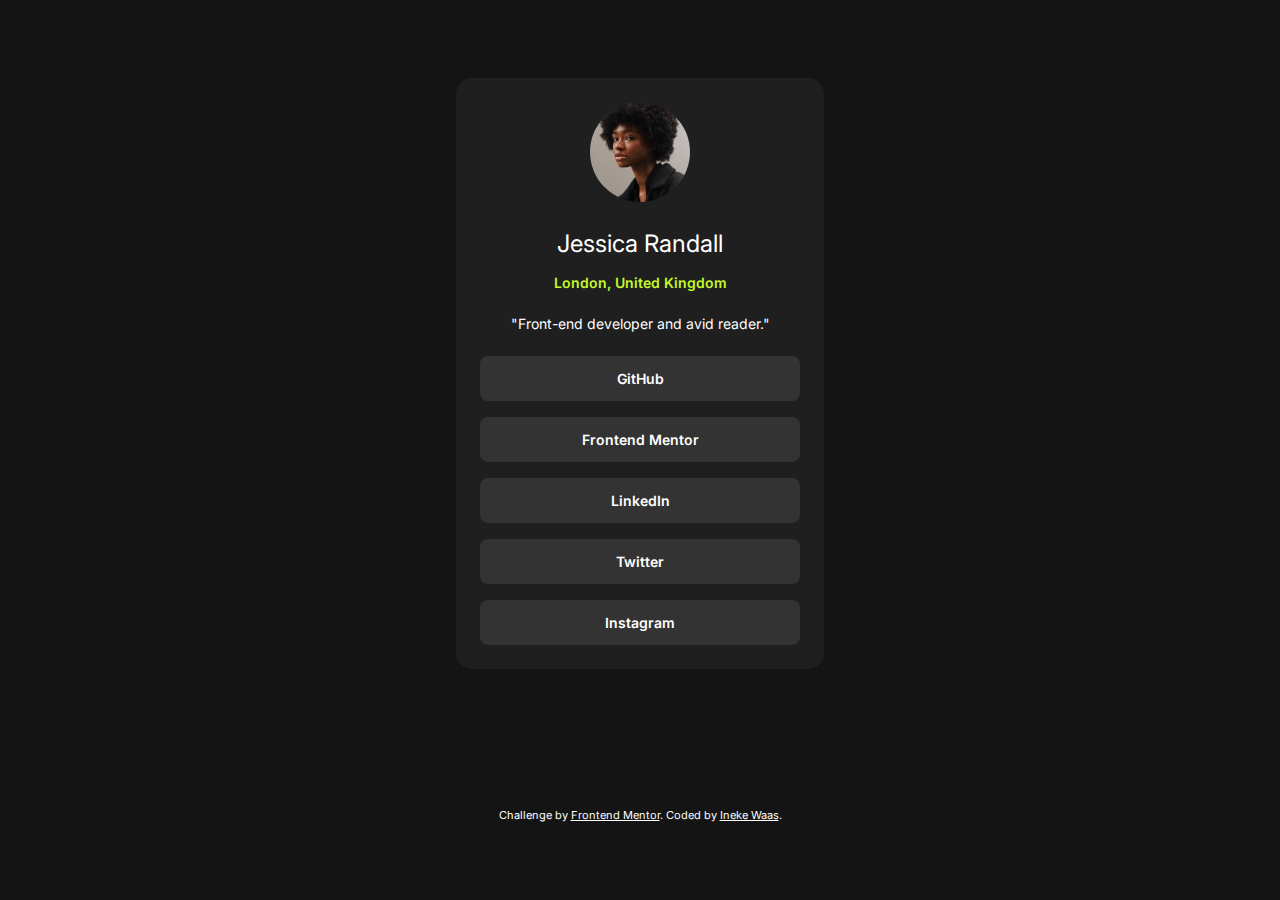
<file: index.html>
<!DOCTYPE html>
<html lang="en">
	<head>
		<meta charset="UTF-8" />
		<meta name="viewport" content="width=device-width, initial-scale=1.0" />

		<link rel="icon" type="image/png" sizes="32x32" href="./assets/images/favicon-32x32.png" />

		<title>Frontend Mentor | Social links profile</title>

		<link rel="preconnect" href="https://fonts.googleapis.com" />
		<link rel="preconnect" href="https://fonts.gstatic.com" crossorigin />
		<link href="https://fonts.googleapis.com/css2?family=Inter:ital,opsz,wght@0,14..32,100..900;1,14..32,100..900&display=fallback" rel="stylesheet" />
		<link rel="stylesheet" href="styles.css" />
	</head>
	<body>
		<main>
			<img src="assets/images/avatar-jessica.jpeg" alt="Avatar" />
			<h1 class="name">Jessica Randall</h1>
			<div class="location inter-semibold">London, United Kingdom</div>
			<div class="description">"Front-end developer and avid reader."</div>
			<div class="accounts-list inter-semibold">
				<a href="clickpage.html?link=github">GitHub</a>
				<a href="clickpage.html?link=frontend-mentor">Frontend Mentor</a>
				<a href="clickpage.html?link=linkedin">LinkedIn</a>
				<a href="clickpage.html?link=twitter">Twitter</a>
				<a href="clickpage.html?link=instagram">Instagram</a>
			</div>
		</main>
		<footer class="attribution">Challenge by <a href="https://www.frontendmentor.io?ref=challenge" target="_blank">Frontend Mentor</a>. Coded by <a href="https://www.frontendmentor.io/profile/Ineke84">Ineke Waas</a>.</footer>
	</body>
</html>
</file>
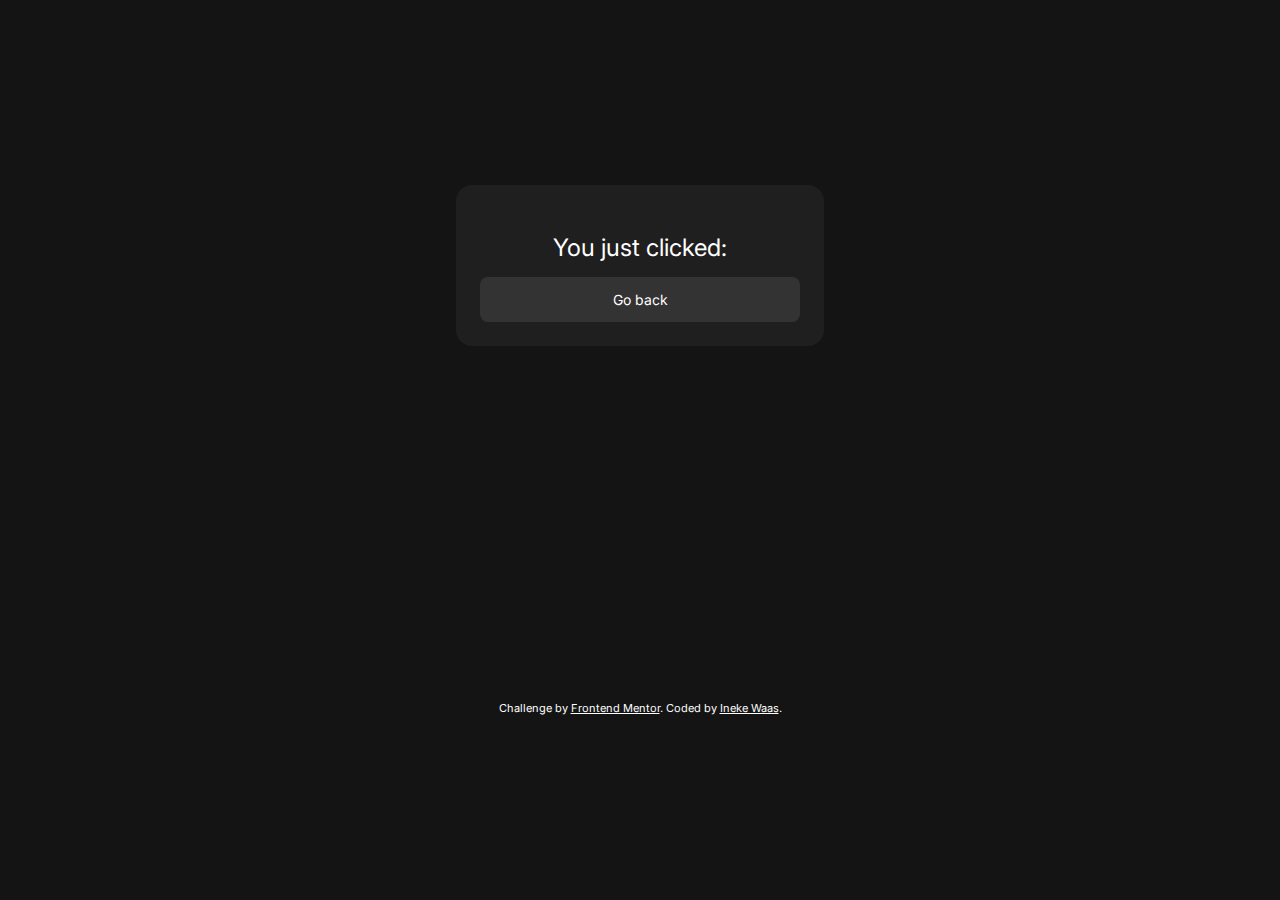
<file: clickpage.html>
<!DOCTYPE html>
<html lang="en">
	<head>
		<meta charset="UTF-8" />
		<meta name="viewport" content="width=device-width, initial-scale=1.0" />
		<!-- displays site properly based on user device -->

		<link rel="icon" type="image/png" sizes="32x32" href="./assets/images/favicon-32x32.png" />

		<title>Frontend Mentor | Social links profile</title>

		<link rel="preconnect" href="https://fonts.googleapis.com" />
		<link rel="preconnect" href="https://fonts.gstatic.com" crossorigin />
		<link href="https://fonts.googleapis.com/css2?family=Inter:ital,opsz,wght@0,14..32,100..900;1,14..32,100..900&display=swap" rel="stylesheet" />
		<link rel="stylesheet" href="styles.css" />
	</head>
	<body>
		<main>
			<h1>You just clicked: <span id="linktekst" class="inter-semibold"></span></h1>
			<a class="back" href="index.html">Go back</a>
		</main>
		<footer class="attribution">Challenge by <a href="https://www.frontendmentor.io?ref=challenge" target="_blank">Frontend Mentor</a>. Coded by <a href="https://www.frontendmentor.io/profile/Ineke84">Ineke Waas</a>.</footer>
	</body>
</html>
<script>
	const searchParams = new URLSearchParams(window.location.search);
	const socialLink = searchParams.get("link");
	document.getElementById("linktekst").innerHTML = socialLink;
</script>
</file>
<file: styles.css>
/* 
<uniquifier>: Use a unique and descriptive class name
<weight>: Use a value from 100 to 900
*/

:root {
	--color-bg-dark: hsl(0, 0%, 8%);
	--color-bg-medium: hsl(0, 0%, 12%);
	--color-bg-light: hsl(0, 0%, 20%);
	--color-text-light: hsl(0, 0%, 100%);
	--color-text-dark: hsl(0, 0%, 12%);
	--color-primary: hsl(75, 94%, 57%);
}

.inter-regular {
	font-family: "Inter", sans-serif;
	font-optical-sizing: auto;
	font-weight: 400;
	font-style: normal;
}

.inter-semibold {
	font-family: "Inter", sans-serif;
	font-optical-sizing: auto;
	font-weight: 600;
	font-style: normal;
}

.inter-bold {
	font-family: "Inter", sans-serif;
	font-optical-sizing: auto;
	font-weight: 700;
	font-style: normal;
}

* {
	margin: 0;
	border: none;

	&:focus {
		outline: none;
	}
}

body {
	font-family: "Inter", sans-serif;
	font-optical-sizing: auto;
	font-weight: 400;
	font-style: normal;
	font-size: 0.875rem;
	background: var(--color-bg-dark);
	color: var(--color-text-light);
	display: grid;
	place-items: center;
	min-height: calc(100vh - 2rem);
	gap: 1rem;
	margin: 1rem 0;
}

main {
	background: var(--color-bg-medium);
	text-align: center;
	width: calc(100vw - 6rem);
	max-width: 20rem;
	border-radius: 1rem;
	padding: 1.5rem;

	a {
		border-radius: 0.5rem;
		padding: 0.875rem;
		background-color: var(--color-bg-light);
		color: var(--color-text-light);
		text-decoration: none;

		&:hover,
		&:focus {
			background-color: var(--color-primary);
			color: var(--color-text-dark);
		}

		&.back {
			display: block;
			margin-top: 15px;
		}
	}
}

img {
	border-radius: 50%;
	height: 100px;
}

.accounts-list {
	display: grid;
	gap: 1rem;
	margin-top: 1.5rem;
}

.description {
	margin-top: 1.5rem;
}

.location {
	color: var(--color-primary);
	margin-top: 1rem;
}

h1 {
	font-size: 1.5rem;
	margin-top: 1.5rem;
	font-weight: 400;
}

footer.attribution {
	font-size: 11px;
	text-align: center;

	a {
		color: var(--color-text-light);

		&:focus,
		&:hover {
			color: var(--color-primary);
		}
	}
}
</file>
